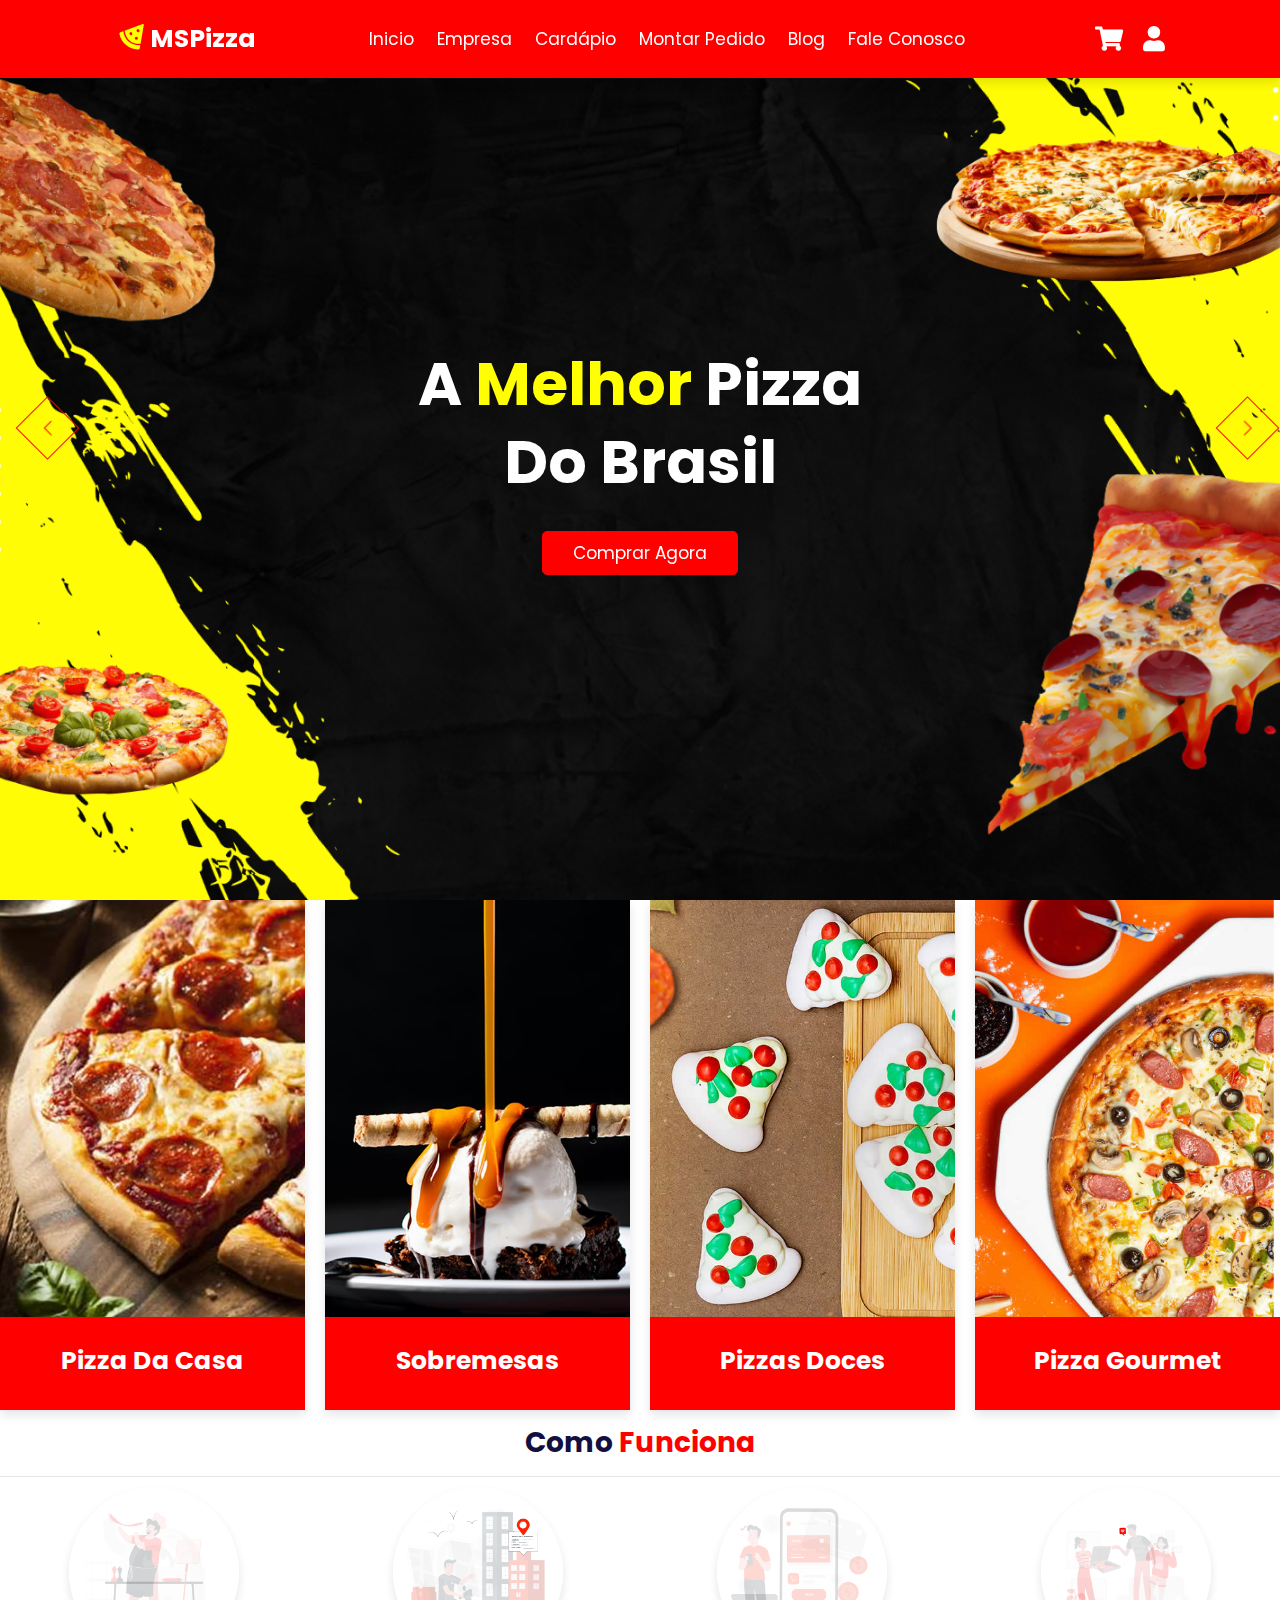
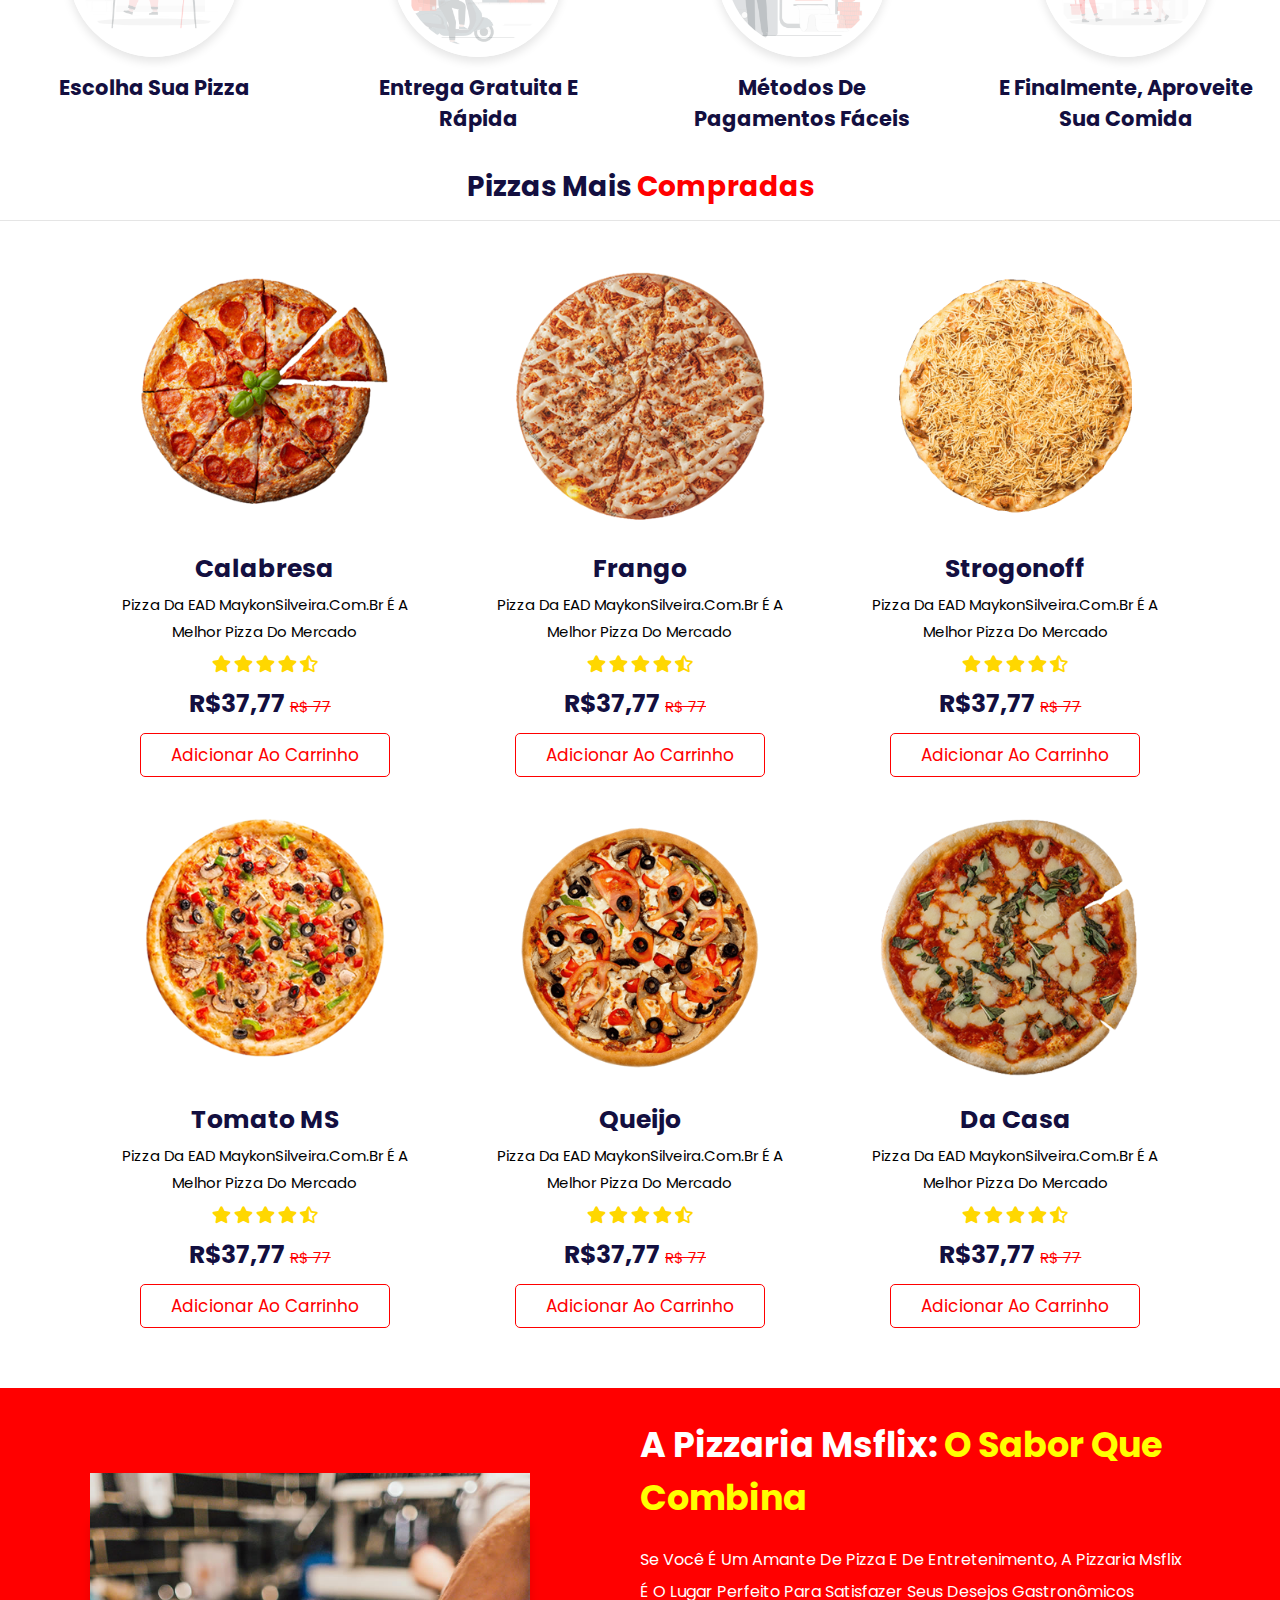
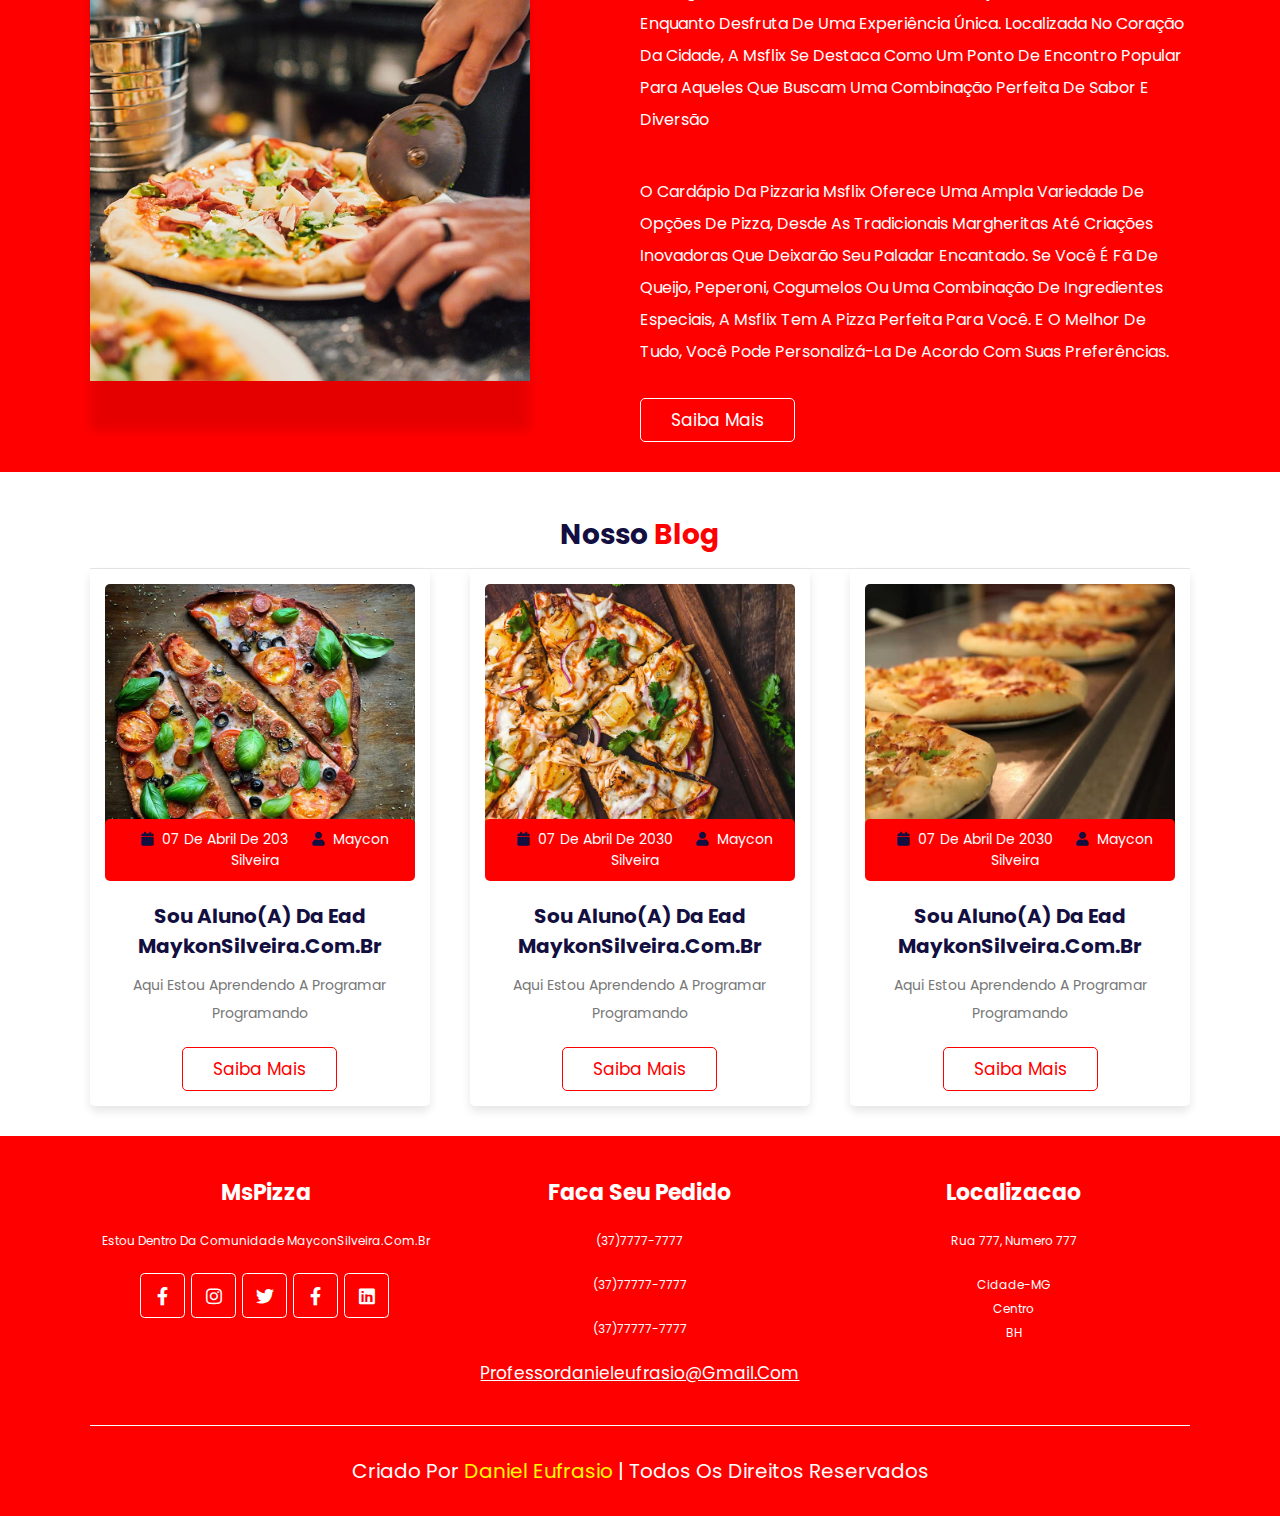
<file: index.html>
<!DOCTYPE html>
<html lang="en">
<head>
 <meta charset="UTF-8">
<meta name="viewport" content="width=device-width, initial-scale=1.0">
 <!--INICIO CSS ICONES MAYKONSILVEIRA.COM.BR-->
<link rel="stylesheet" href="https://cdnjs.cloudflare.com/ajax/libs/font-awesome/5.15.4/css/all.min.css">
<!--INICIO CSS SLIDE MAYKONSILVEIRA.COM.BR-->
<link rel="stylesheet" href="https://cdn.jsdelivr.net/npm/swiper@10/swiper-bundle.min.css" />
<link rel="stylesheet" href="assets/arquivos-pizzaria-v1-front-end/css/style.css">
<link rel="shortcut icon" href="assets/arquivos-pizzaria-v1-front-end/img/msFavicon.png" type="image/x-icon">
<title>MSPizza - Delievery.com.br</title>
</head>
<body>
    
<!--INICIO CABECALHO DO SITE MAYKONSILVEIRA.COM.BR -->
<header class="topo-site">

<!--INICIO LOGO DO SITE MAYKONSILVEIRA.COM.BR -->
<a href="index.html"class="logo">
    <i class="fas fa-pizza-slice"></i>
    MSPizza
</a>
<!--FIM LOGO DO SITE MAYKONSILVEIRA.COM.BR -->
<!--INICIO  MENU DO SITE MAYKONSILVEIRA.COM.BR -->
<nav class="menu-site">
    <a href="index.html">Inicio</a>
    <a href="empresa.html">Empresa</a>
    <a href="menu.html">Cardápio</a>
    <a href="loja.html">Montar pedido</a>
    <a href="blog.html">Blog</a>
    <a href="contatos.html">Fale conosco</a>
</nav>
<!--FIM MENU DO SITE MAYKONSILVEIRA.COM.BR -->

<!--INICIO  ICONES DO SITE MAYKONSILVEIRA.COM.BR -->
<div class="icons">
    <div id="cart" class="fas fa-shopping-cart"></div>
    <div id="login" class="fas fa-user"></div>
    <div id="menu" class="fas fa-bars"></div>
</div>
<!--FIM ICONES DO SITE MAYKONSILVEIRA.COM.BR -->

<!--INICIO  CARRINHO DE COMPRAS TOPO DO SITE MAYKONSILVEIRA.COM.BR -->
<div class="carrinho">
    
    <!--INICIO  ITEM CARRINHO DE COMPRAS TOPO DO SITE MAYKONSILVEIRA.COM.BR -->
    <div class="box">
        <i class="fas fa-times"></i>
        <img src="assets/arquivos-pizzaria-v1-front-end/img/carrinho/carrinho-1.png" alt="">
        <div class="content">
            <h3>Frango</h3>
            <span class="quantidade">1</span>
            <span class="multiplica">x</span>
            <span class="valor">R$ 77,77</span>
    
        </div>
    </div>
    <!--FIM  ITEM CARRINHO DE COMPRAS TOPO DO SITE MAYKONSILVEIRA.COM.BR -->
    
    <!--INICIO  ITEM CARRINHO DE COMPRAS TOPO DO SITE MAYKONSILVEIRA.COM.BR -->
    <div class="box">
        <i class="fas fa-times"></i>
        <img src="assets/arquivos-pizzaria-v1-front-end/img/carrinho/carrinho-2.png" alt="">
        <div class="content">
            <h3>Frango</h3>
            <span class="quantidade">1</span>
            <span class="multiplica">x</span>
            <span class="valor">R$ 77,77</span>
    
        </div>
    </div>
    <!--FIM  ITEM CARRINHO DE COMPRAS TOPO DO SITE MAYKONSILVEIRA.COM.BR -->
    
    <!--INICIO  ITEM CARRINHO DE COMPRAS TOPO DO SITE MAYKONSILVEIRA.COM.BR -->
    <div class="box">
        <i class="fas fa-times"></i>
        <img src="assets/arquivos-pizzaria-v1-front-end/img/carrinho/carrinho-3.png" alt="">
        <div class="content">
            <h3>Frango</h3>
            <span class="quantidade">1</span>
            <span class="multiplica">x</span>
            <span class="valor">R$ 77,77</span>
    
        </div>
    </div>
    <!--FIM  ITEM CARRINHO DE COMPRAS TOPO DO SITE MAYKONSILVEIRA.COM.BR -->
    
    <h3 class="total">Total: R$ 777,77</h3>
    <a href="" class="btn">Ir para o carrinho</a>
   
</div>
<!--FIM  CARRINHO DE COMPRAS TOPO DO SITE MAYKONSILVEIRA.COM.BR -->


<!--INICIO LOGIN TOPO DO SITE MAYKONSILVEIRA.COM.BR-->

<form action="" method="post" class="login-form">
    <h3>Acesse sua conta</h3>
    <input type="email" name="email" id="" class="box" placeholder="Digite seu email">
    <input type="password" name="senha" id="" class="box" placeholder="Digite sua senha">
    <div class="lembrar-senha">
        <input type="checkbox" name="lembrar" id="relembrar">
        <label for="relembrar"> Lembrar-me da senha</label>
    </div>
    <button type="submit" name="sendLogin" class="btn">Acessar</button>
</form>
<!--FIM LOGIN TOPO DO SITE MAYKONSILVEIRA.COM.BR-->

    
</header>
<!-- FIM CABECALHO DO SITE MAYKONSILVEIRA.COM.BR -->

<section class="msflix-destaque">
    <div class="swiper home-slider">
        <div class="swiper-wrapper">

           <!-- INICIO ITEM SLIDER HOME DO SITE MAYCONSILVEIRA.COM.BR-->
            <div class="swiper-slide slide" style="background: url(assets/arquivos-pizzaria-v1-front-end/img/slides/slider-1.png) no-repeat;">
                <div class="content">
                <h3>A  <span>melhor</span> pizza <br> do Brasil</h3>
                <a href="" class="btn">Comprar Agora</a>
             </div>
            </div>
             <!-- FIM ITEM SLIDER HOME DO SITE MAYCONSILVEIRA.COM.BR-->

             <!-- INICIO ITEM SLIDER HOME DO SITE MAYCONSILVEIRA.COM.BR-->
            <div class="swiper-slide slide" style="background: url(assets/arquivos-pizzaria-v1-front-end/img/slides/slider-2.png) no-repeat;">
                <div class="content">
                <h3>A  <span>melhor</span> pizza <br> do Brasil</h3>
                <a href="" class="btn">Comprar Agora</a>
             </div>
            </div>
             <!-- FIM ITEM SLIDER HOME DO SITE MAYCONSILVEIRA.COM.BR-->

             <!-- INICIO ITEM SLIDER HOME DO SITE MAYCONSILVEIRA.COM.BR-->
            <div class="swiper-slide slide" style="background: url(assets/arquivos-pizzaria-v1-front-end/img/slides/slider-3.png) no-repeat;">
                <div class="content">
                <h3>A  <span>melhor</span> pizza <br> do Brasil</h3>
                <a href="" class="btn">Comprar Agora</a>
             </div>
            </div>
             <!-- FIM ITEM SLIDER HOME DO SITE MAYCONSILVEIRA.COM.BR-->
     </div>

     <!-- INICIO BOTOES SLIDER HOME DO SITE MAYCONSILVEIRA.COM.BR-->
     <div class="swiper-button-prev"></div>
     <div class="swiper-button-next"></div>
    <!-- FIM BOTOES SLIDER HOME DO SITE MAYCONSILVEIRA.COM.BR-->
    </div>
</section>
<!--INICIO SLIDE DESTAQUE DO SITE MAYCONSILVEIRA.COM.BR-->

<!--FIM SLIDE DESTAQUE DO SITE MAYCONSILVEIRA.COM.BR-->

<!--INICIO  DESTAQUE DO SITE MAYCONSILVEIRA.COM.BR-->

<section class="destaque">
    <div class="box-container">
<!--INICIO ITEM DESTAQUE DO SITE MAYCONSILVEIRA.COM.BR-->
        <div class="box">
            <div class="msimg">
                <img src="assets/arquivos-pizzaria-v1-front-end/img/destaques/destaque-1.jpg" alt="">
            </div>
            <div class="content">
                <h3>Pizza Da Casa</h3>
            </div>
        </div>
<!--FIM ITEM DESTAQUE DO SITE MAYCONSILVEIRA.COM.BR-->
<!--INICIO ITEM DESTAQUE DO SITE MAYCONSILVEIRA.COM.BR-->
        <div class="box">
            <div class="msimg">
                <img src="assets/arquivos-pizzaria-v1-front-end/img/destaques/destaque-2.jpg" alt="">
            </div>
            <div class="content">
                <h3>Sobremesas</h3>
            </div>
        </div>
<!--FIM ITEM DESTAQUE DO SITE MAYCONSILVEIRA.COM.BR-->
<!--INICIO ITEM DESTAQUE DO SITE MAYCONSILVEIRA.COM.BR-->
        <div class="box">
            <div class="msimg">
                <img src="assets/arquivos-pizzaria-v1-front-end/img/destaques/destaque-3.jpg" alt="">
            </div>
            <div class="content">
                <h3>Pizzas Doces</h3>
            </div>
        </div>
<!--FIM ITEM DESTAQUE DO SITE MAYCONSILVEIRA.COM.BR-->
<!--INICIO ITEM DESTAQUE DO SITE MAYCONSILVEIRA.COM.BR-->
        <div class="box">
            <div class="msimg">
                <img src="assets/arquivos-pizzaria-v1-front-end/img/destaques/destaque-4.jpg" alt="">
            </div>
            <div class="content">
                <h3>Pizza Gourmet</h3>
            </div>
        </div>
<!--FIM ITEM DESTAQUE DO SITE MAYCONSILVEIRA.COM.BR-->
    </div>
</section>

<!--FIM  DESTAQUE DO SITE MAYCONSILVEIRA.COM.BR-->


<!--INICIO COMO FUNCIONA O SITE MAYCONSILVEIRA.COM.BR-->
<div class="como-funciona">
    <h1 class="titulo">Como <span>Funciona</span></h1>
    <div class="box-container">

     <!--INICIO ITEM COMO FUNCIONA O SITE MAYCONSILVEIRA.COM.BR-->
        <div class="box">
            <img src="assets/arquivos-pizzaria-v1-front-end/img/como-funciona/msflix-1.gif" alt="">
            <h3>Escolha sua Pizza</h3>

        </div>

     <!--FIM ITEM COMO FUNCIONA O SITE MAYCONSILVEIRA.COM.BR-->
     <!--INICIO ITEM COMO FUNCIONA O SITE MAYCONSILVEIRA.COM.BR-->
        <div class="box">
            <img src="assets/arquivos-pizzaria-v1-front-end/img/como-funciona/msflix-2.gif" alt="">
            <h3>Entrega Gratuita E Rápida</h3>

        </div>

     <!--FIM ITEM COMO FUNCIONA O SITE MAYCONSILVEIRA.COM.BR-->
     <!--INICIO ITEM COMO FUNCIONA O SITE MAYCONSILVEIRA.COM.BR-->
        <div class="box">
            <img src="assets/arquivos-pizzaria-v1-front-end/img/como-funciona/msflix-3.gif" alt="">
            <h3>Métodos De Pagamentos Fáceis</h3>

        </div>

     <!--FIM ITEM COMO FUNCIONA O SITE MAYCONSILVEIRA.COM.BR-->
     <!--INICIO ITEM COMO FUNCIONA O SITE MAYCONSILVEIRA.COM.BR-->
        <div class="box">
            <img src="assets/arquivos-pizzaria-v1-front-end/img/como-funciona/msflix-4.gif" alt="">
            <h3>E Finalmente, Aproveite Sua Comida</h3>
 
        </div>

     <!--FIM ITEM COMO FUNCIONA O SITE MAYCONSILVEIRA.COM.BR-->
        
        

    </div>
</div>
<!--FIM COMO FUNCIONA O SITE MAYCONSILVEIRA.COM.BR-->

<!--INICIO LOJA VIRTUAL MAYKONSILVEIRA.COM.BR-->

<section class="loja">

    <h1 class="titulo">Pizzas mais <span>compradas</span></h1>
    <div class="box-container">
       
        <!--INICIO  ITEM LOJA DO SITE MAYKONSILVEIRA.COM.BR-->
        <div class="box">
            <img src="assets/arquivos-pizzaria-v1-front-end/img/loja/pizza-1.png" alt="">
            <h3>Calabresa</h3>
            <p> Pizza Da EAD MaykonSilveira.Com.Br É A Melhor Pizza Do Mercado</p>
            <div class="estrelas">
                <i class="fas fa-star"></i>
                <i class="fas fa-star"></i>
                <i class="fas fa-star"></i>
                <i class="fas fa-star"></i>
                <i class="fas fa-star-half-alt"></i>
            </div>
            <div class="loja_valor">
                R$37,77 <span>R$ 77</span>
            </div>
            <a href="" class="btn">Adicionar ao carrinho</a>
        </div>
            <!--FIM ITEM LOJA DO SITE MAYKONSILVEIRA.COM.BR-->
        <!--INICIO  ITEM LOJA DO SITE MAYKONSILVEIRA.COM.BR-->
        <div class="box">
            <img src="assets/arquivos-pizzaria-v1-front-end/img/loja/pizza-2.png" alt="">
            <h3>Frango</h3>
            <p> Pizza Da EAD MaykonSilveira.Com.Br É A Melhor Pizza Do Mercado</p>
            <div class="estrelas">
                <i class="fas fa-star"></i>
                <i class="fas fa-star"></i>
                <i class="fas fa-star"></i>
                <i class="fas fa-star"></i>
                <i class="fas fa-star-half-alt"></i>
            </div>
            <div class="loja_valor">
                R$37,77 <span>R$ 77</span>
            </div>
            <a href="" class="btn">Adicionar ao carrinho</a>
        </div>
            <!--FIM ITEM LOJA DO SITE MAYKONSILVEIRA.COM.BR-->
        <!--INICIO  ITEM LOJA DO SITE MAYKONSILVEIRA.COM.BR-->
        <div class="box">
            <img src="assets/arquivos-pizzaria-v1-front-end/img/loja/pizza-3.png" alt="">
            <h3>Strogonoff</h3>
            <p> Pizza Da EAD MaykonSilveira.Com.Br É A Melhor Pizza Do Mercado</p>
            <div class="estrelas">
                <i class="fas fa-star"></i>
                <i class="fas fa-star"></i>
                <i class="fas fa-star"></i>
                <i class="fas fa-star"></i>
                <i class="fas fa-star-half-alt"></i>
            </div>
            <div class="loja_valor">
                R$37,77 <span>R$ 77</span>
            </div>
            <a href="" class="btn">Adicionar ao carrinho</a>
        </div>
            <!--FIM ITEM LOJA DO SITE MAYKONSILVEIRA.COM.BR-->
        <!--INICIO  ITEM LOJA DO SITE MAYKONSILVEIRA.COM.BR-->
        <div class="box">
            <img src="assets/arquivos-pizzaria-v1-front-end/img/loja/pizza-4.png" alt="">
            <h3>Tomato MS</h3>
            <p> Pizza Da EAD MaykonSilveira.Com.Br É A Melhor Pizza Do Mercado</p>
            <div class="estrelas">
                <i class="fas fa-star"></i>
                <i class="fas fa-star"></i>
                <i class="fas fa-star"></i>
                <i class="fas fa-star"></i>
                <i class="fas fa-star-half-alt"></i>
            </div>
            <div class="loja_valor">
                R$37,77 <span>R$ 77</span>
            </div>
            <a href="" class="btn">Adicionar ao carrinho</a>
        </div>
            <!--FIM ITEM LOJA DO SITE MAYKONSILVEIRA.COM.BR-->
        <!--INICIO  ITEM LOJA DO SITE MAYKONSILVEIRA.COM.BR-->
        <div class="box">
            <img src="assets/arquivos-pizzaria-v1-front-end/img/loja/pizza-5.png" alt="">
            <h3>Queijo</h3>
            <p> Pizza Da EAD MaykonSilveira.Com.Br É A Melhor Pizza Do Mercado</p>
            <div class="estrelas">
                <i class="fas fa-star"></i>
                <i class="fas fa-star"></i>
                <i class="fas fa-star"></i>
                <i class="fas fa-star"></i>
                <i class="fas fa-star-half-alt"></i>
            </div>
            <div class="loja_valor">
                R$37,77 <span>R$ 77</span>
            </div>
            <a href="" class="btn">Adicionar ao carrinho</a>
        </div>
            <!--FIM ITEM LOJA DO SITE MAYKONSILVEIRA.COM.BR-->
        <!--INICIO  ITEM LOJA DO SITE MAYKONSILVEIRA.COM.BR-->
        <div class="box">
            <img src="assets/arquivos-pizzaria-v1-front-end/img/loja/pizza-6.png" alt="">
            <h3>Da Casa</h3>
            <p> Pizza Da EAD MaykonSilveira.Com.Br É A Melhor Pizza Do Mercado</p>
            <div class="estrelas">
                <i class="fas fa-star"></i>
                <i class="fas fa-star"></i>
                <i class="fas fa-star"></i>
                <i class="fas fa-star"></i>
                <i class="fas fa-star-half-alt"></i>
            </div>
            <div class="loja_valor">
                R$37,77 <span>R$ 77</span>
            </div>
            <a href="" class="btn">Adicionar ao carrinho</a>
        </div>
            <!--FIM ITEM LOJA DO SITE MAYKONSILVEIRA.COM.BR-->


    </div>



</section>

<!--FIM LOJA VIRTUAL MAYKONSILVEIRA.COM.BR-->

<!--INICIO SOBRE A EMPRESA MAYKONSILVEIRA.COM.BR-->
<section class="empresa">
    <div class="row">

        <div class="empresa-img">
            <img src="assets/arquivos-pizzaria-v1-front-end/img/empresa.jpg" alt="">
        </div>
        <div class="content">
            <h3> A Pizzaria Msflix: <span>O Sabor Que Combina</span>  </h3>
            <p>Se Você É Um Amante De Pizza E De Entretenimento, A Pizzaria Msflix É O Lugar Perfeito Para Satisfazer Seus Desejos Gastronômicos Enquanto Desfruta De Uma Experiência Única. Localizada No Coração Da Cidade, A Msflix Se Destaca Como Um Ponto De Encontro Popular Para Aqueles Que Buscam Uma Combinação Perfeita De Sabor E Diversão</p>
            <p>O Cardápio Da Pizzaria Msflix Oferece Uma Ampla Variedade De Opções De Pizza, Desde As Tradicionais Margheritas Até Criações Inovadoras Que Deixarão Seu Paladar Encantado. Se Você É Fã De Queijo, Peperoni, Cogumelos Ou Uma Combinação De Ingredientes Especiais, A Msflix Tem A Pizza Perfeita Para Você. E O Melhor De Tudo, Você Pode Personalizá-La De Acordo Com Suas Preferências.</p>
            <a href="" class="btn">Saiba Mais</a>
        </div>

    </div>

</section>
<!--FIM SOBRE A EMPRESA MAYKONSILVEIRA.COM.BR-->
<!--INICIO BLOG MAYKONSILVEIRA.COM.BR-->

    <section class="blogs">
        <h1 class="titulo">Nosso <span>Blog</span></h1>
        <div class="box-container">

            <!--INICIO ITEM BLOG DO SITE MAYKONSILVEIRA.COM.BR-->
            <div class="box">
                <img src="assets/arquivos-pizzaria-v1-front-end/img/blog/blog-1.jpg" alt="">
                <div class="icons">
                   <a href="" title="">  <i class="fas fa-calendar"></i> 07 de abril de 203
                </a>
                   <a href="" title=""><i class="fas fa-user"></i> Maycon Silveira</a>
                </div>
                <h3>Sou Aluno(A) Da Ead MaykonSilveira.Com.Br</h3>
                <p>Aqui Estou Aprendendo A Programar Programando</p>
                <a href="" title="" class="btn">Saiba mais</a>
            </div>
            <!--FIM ITEM BLOG DO SITE MAYKONSILVEIRA.COM.BR-->

             <!--INICIO ITEM BLOG DO SITE MAYKONSILVEIRA.COM.BR-->
             <div class="box">
                <img src="assets/arquivos-pizzaria-v1-front-end/img/blog/blog-2.jpg" alt="">
                <div class="icons">
                   <a href="" title="">   <i class="fas fa-calendar"></i> 07 de abril de 2030</a>
                 
                   <a href="" title=""><i class="fas fa-user"></i> Maycon Silveira</a>
                </div>
                <h3>Sou Aluno(A) Da Ead MaykonSilveira.Com.Br</h3>
                <p>Aqui Estou Aprendendo A Programar Programando</p>
                <a href="" title="" class="btn">Saiba mais</a>
            </div>
            <!--FIM ITEM BLOG DO SITE MAYKONSILVEIRA.COM.BR-->

             <!--INICIO ITEM BLOG DO SITE MAYKONSILVEIRA.COM.BR-->
             <div class="box">
                <img src="assets/arquivos-pizzaria-v1-front-end/img/blog/blog-3.jpg" alt="">
                <div class="icons">
                   <a href="" title="">  <i class="fas fa-calendar"></i> 07 de abril de 2030</a>
                   
                   <a href="" title=""> <i class="fas fa-user"></i> Maycon Silveira</a>
                </div>
                <h3>Sou Aluno(A) Da Ead MaykonSilveira.Com.Br</h3>
                <p>Aqui Estou Aprendendo A Programar Programando</p>
                <a href="" title="" class="btn">Saiba mais</a>
            </div>
            <!--FIM ITEM BLOG DO SITE MAYKONSILVEIRA.COM.BR-->

            </div>

    </section>

<!--FIM BLOG MAYKONSILVEIRA.COM.BR-->


<!--INICIO RODAPE DO SITE MAYKONSILVEIRA.COM.BR-->
<section class="rodape">
  <div class="box-container">

    <!--INICIO ITEM  RODAPE DO SITE MAYKONSILVEIRA.COM.BR-->
    <div class="box">

        <h3>MsPizza</h3>
        <p>Estou dentro da comunidade MayconSilveira.com.br</p>
        <div class="rede-sociais">
            <a href="" class="fab fa-facebook-f"></a>
            <a href="" class="fab fa-instagram"></a>
            <a href="" class="fab fa-twitter"></a>
            <a href="" class="fab fa-facebook-f"></a>
            <a  href="" class="fab fa-linkedin"></a>
        </div>
    </div>
   <!--FIM ITEM  RODAPE DO SITE MAYKONSILVEIRA.COM.BR-->

    <!--INICIO ITEM  RODAPE DO SITE MAYKONSILVEIRA.COM.BR-->
    <div class="box">

        <h3>Faca seu pedido</h3>
        <p>(37)7777-7777</p>
        <p>(37)77777-7777</p>
        <p>(37)77777-7777</p>
        <a href="mailto:professordanieleufrasio@gmail.com" title="professordanieleufrasio@gmail.com" class="link">professordanieleufrasio@gmail.com</a>

        </div>

          <!--INICIO ITEM  RODAPE DO SITE MAYKONSILVEIRA.COM.BR-->
    <div class="box">

        <h3>Localizacao</h3>
        <p>Rua 777, numero 777 </p>
        <p>Cidade-MG <br>
            Centro <br>
            BH <br>
        </p>

       
    </div>
   <!--FIM ITEM  RODAPE DO SITE MAYKONSILVEIRA.COM.BR-->

        
  
    
    </div>
   <!--FIM ITEM  RODAPE DO SITE MAYKONSILVEIRA.COM.BR-->

<div class="direitos">
    Criado por <span>Daniel Eufrasio</span> | Todos os Direitos Reservados
</div>

</div>
</section>
<!--FIM RODAPE DO SITE MAYKONSILVEIRA.COM.BR-->
   


<!--INICIO JS DO SLIDE DO SITE MAYKONSILVEIRA.COM.BR-->
<script src="https://cdn.jsdelivr.net/npm/swiper@10/swiper-bundle.min.js"></script>
<!--INICIO JS  DO SITE MAYKONSILVEIRA.COM.BR-->
<script src="assets/arquivos-pizzaria-v1-front-end/js/ms.js"></script> 
</body>
</html>
</file>
<file: assets/arquivos-pizzaria-v1-front-end/css/style.css>
@import url('https://fonts.googleapis.com/css2?family=Poppins:ital,wght@0,100;0,200;0,300;0,400;0,500;0,600;0,700;0,800;0,900;1,100;1,200;1,300;1,400;1,500;1,600;1,700;');


*{
   
font-family: "Poppins", sans-serif;
margin: 0;
padding: 0;
box-sizing: border-box;
outline: none;
text-decoration: none;
border: none;
text-transform: capitalize;
transform: .2s linear;

}

html{
    font-size: 62.5%;
    overflow-x: hidden;
    scroll-behavior: smooth;
}



.btn{
display: inline-block;
font-size: 1.7rem;
color: red;
background: none;
margin-top: 1rem;
padding: .8rem 3rem;
border: 1px solid red;
border-radius: .5rem;
cursor: pointer;
}

.btn:hover{
    background: red;
    color: #fff;
}

.section{
    padding: 3rem 7%;

}

.titulo{
    font-size: 2.8rem;
    color:#130f40;
    padding: 1.2rem 0;
    text-align: center;
    border-bottom: .1rem solid rgba(0, 0, 0, 0.1);
}

.titulo span{
    color: red;
}

/*TOPO PAGINAS*/
.topo-pagina{
    background: url(../img/topo-paginas-bg.png);
    background-size: cover;
    background-position: center;
    text-align: center;
    padding-top: 12rem;
    padding-bottom: 8rem;


}

.topo-pagina h1{
    color: #fff;
    font-size: 4rem;

}

.topo-pagina p{
    padding-top: 1rem;
    color: #fff;
    font-size: 2rem;
}

.topo-pagina p a{
    color: #f00;
    padding-right: .5rem;

}



/*INICIO CABECALHO DO SITE MAYKONSILVEIRA.COM.BR */
.topo-site{
    display: flex;
    position: fixed;
    top: 0;
    left: 0;
    right: 0;
    align-items: center;
    justify-content: space-between;
    padding: 2rem 9%;
    z-index: 1000;
    background: red;
    box-shadow: 0 0.5rem 1rem rgba(0, 0, 0, 0.1);
}

.topo-site .logo{
    font-size: 2.5rem;
    color: #fff;
    font-weight: bolder;
}

.topo-site .logo i{
    color:yellow;
    padding-right: .5rem;
    rotate: 175deg;
}

.topo-site .menu-site a{
    color: #fff;
    font-size: 1.7rem;
    margin: 0 1rem;
}

.topo-site .menu-site a:hover{
    color: yellow;
}

.topo-site .icons div{
color: #fff;
font-size: 2.5rem;
margin-left: 1.7rem;
cursor: pointer;
}

.topo-site .icons div:hover{
    color: yellow;
}
#menu{
    display: none;
}

.topo-site .carrinho{
    width: 35rem;
    background: #fff;
    border-radius: .5rem;
    box-shadow: 0 0.5rem 1rem rgba(0, 0, 0, 0.1);
    position: absolute;
    top: 115%;
   right: -105%; 
    padding: 2rem;
    
}

.topo-site .carrinho.active{
    right: 2rem;
    transition: .4s linear;
}

.topo-site .carrinho .box{
    position:relative;
    display: flex;
    margin-bottom: 1,5rem;
    gap: 1.5rem;
    align-items: center;

}

.topo-site .carrinho .box .fa-times{
    position: absolute;
    top: 50%;
    right: 2rem;
    transform: translateY(-50%);
    font-size: 2rem;
    color: #777;
    cursor: pointer;
}

.topo-site .carrinho .box .fa-times:hover{
    color: red;
}

.topo-site .carrinho .box img{
    height: 10rem;

}

.topo-site .carrinho .box .content h3{
    font-size: 1.7rem;
    padding-bottom: 5rem;
    color: #130f40;
}

.topo-site .carrinho .box .content span{
    font-size: 1.7rem;
    color: #777;

}

.topo-site .carrinho .box .content span.multiplica{
    margin: 0 .5rem;
}

.topo-site .carrinho .total{
    font-size: 2.2rem;
    color: #130f40;
   text-align: center;

}

.topo-site .carrinho .btn{
    width: 100%;
    text-align: center;
}
.topo-site .login-form{
    position: absolute;
    top: 115%;
    right: -105%;
    background: #fff;
    box-shadow: 0 0.5rem 1rem rgba(0, 0, 0, 0.1);
    border-radius: .5rem;
    width: 35rem;
    padding: 2rem;
    
}

.topo-site .login-form.active{
    right: 2rem;
    transition: .4s linear;
}

.topo-site .login-form h3{
    font-size: 2.2rem;
    color: #130f40;
    text-transform: uppercase;
    margin-bottom: .7rem;
    text-align: center;

}

.topo-site .login-form .box{
    margin: .7rem 0;
    padding: 1rem 1.2rem;
    border: 1px solid rgba(0, 0, 0, 0.1);
    width: 100%;
    text-transform: none;
    color: #130f40;

}

.topo-site .login-form .lembrar-senha{
    display: flex;
    align-items: center;
    gap: .5rem;
    margin: .7rem 0;

}

.topo-site .login-form .lembrar-senha label{
    font-size: 1.5rem;
    color: #777;
    cursor: pointer;
}

.topo-site .login-form .btn{
    width: 100%;
    text-align: center;
    margin: 1rem 0;
}

.msflix-destaque{
   padding: 0;

}

/*SLIDE*/
.msflix-destaque .slide{
    display: flex;
    align-items: center;
    justify-content: center;
    min-height: 100vh;
    background-size: cover !important;
    background-position: center !important;


}

.msflix-destaque .slide .content{
display: none;
width: 60rem;
text-align:center ;

}

.msflix-destaque .slide .content h3{
    font-size: 6rem;
    line-height: 1.3;
    color: #fff;
    padding: 2rem 0;
    animation: sliderMaycon 1s ease forwards;
}

.msflix-destaque .slide .content span{
    color: yellow;
}

.msflix-destaque .slide .content .btn{
    background: red;
    color: #fff;
}

.msflix-destaque .slide .content .btn:hover{
    background-color: yellow;
    color: #130f40;
    border: none;
    animation: sliderreveal 1s ease forwards;
}

.msflix-destaque .swiper-slide-active .content{
    display: inline-block;

}

.msflix-destaque .swiper-slide-active{
    animation: msflixScale 4s linear forwards;
}

@keyframes sliderMaycon{
    0%{
        transform: translateY(30px);
        opacity: 0;
    }

    100%{
        transform: translateY(0px);
        opacity: 1;
    }
}

@keyframes msflixScale{
    0%{
        transform: scale(1);
       
    }

    100%{
        transform: scale(1.15);
       
    }
}

.swiper-button-prev,
.swiper-button-next{
    height: 4.5rem;
    width: 4.5rem;
    line-height: 4.5rem;
    margin-left: 1.5rem;
    color: red;
    border: .1rem solid red;
    transform: translateY(-50%) rotate(45deg);

}

.swiper-button-prev::after,
.swiper-button-next::after{
font-size: 1.5rem;
transform: rotate(-45deg);
}

.swiper-button-prev:hover,
.swiper-button-next:hover{
    color: #fff;
    background: red;
}

/*DESTAQUE*/
.destaque .box-container {
    display: grid;
    grid-template-columns: repeat(auto-fit, minmax(25rem, 1fr));
    gap: 2rem;
}

.destaque .box-container .box{
    position: relative;
    overflow: hidden;
    text-align: center;
    background: red;
    box-shadow: 0 .5rem 1rem rgba(0, 0, 0, 0.1);
}

.destaque .box-container .box .msimg {
    width: 100%;
}

.destaque .box-container .box .msimg img{
    width: 100%;
    height: 100%;
    object-fit: cover;
}

.destaque .box-container .box .content{
    padding: 2rem;

}

.destaque .box-container .box .content h3{

    font-size: 2.5rem;
    margin-bottom: 1rem;
    color: #fff;

}


/*COMO FUNCIONA */

.como-funciona .box-container{

    display: flex;
    flex-wrap: wrap;
    gap: 1.5rem;
}

.como-funciona .box-container .box{
    flex: 1 1 25rem;
    text-align: center;
    padding: 1rem;

}

.como-funciona .box-container .box img{
    width: 170px;
    border: 1rem solid #fff;
    border-radius: 50%;
    box-shadow: 0 .5rem 1rem rgba(0, 0, 0, 0.1);
}

.como-funciona .box-container .box h3{
    font-size: 2.1rem;
    color: #130f40;
    padding: 1rem;
}

/*------LOJA MSFLIX------*/
.loja .box-container{
    padding: 3rem 7%;
    margin-bottom: 3rem;
    display: grid;
    grid-template-columns: repeat(auto-fit, minmax(30rem, 1fr));
    gap: 2.5rem;
}

.loja .box-container .box{
    position: relative;
    text-align: center;
    overflow: hidden;
    padding: 0 2.5rem;
}

.loja .box-container .box img{
    height: 29rem;
    transition: .4s linear;
}

.loja .box-container .box:hover img{
    transform: scale(1.1);
}

.loja .box-container .box h3{
    color: #130f40;
    font-size: 2.5rem;
    line-height: 1.8;
}

.loja .box-container .box p{
    font-size: 1.5rem;
    line-height: 1.8;

}

.loja .box-container .box .estrelas{
    padding: 1rem 0;
}

.loja .box-container .box .estrelas i{
    font-size: 1.7rem;
    color: gold;
}

.loja .box-container .box .loja_valor{
    font-size: 2.5rem;
    font-weight: bolder;
    margin-right: 1rem;
    color: #130f40;
}

.loja .box-container .box .loja_valor span{
    color: red;
    font-size: 1.5rem;
    font-weight: lighter;
    text-decoration: line-through;
}

/*EMPRESA*/
.empresa {
    background-color: red;
    padding: 3rem 7%;
}

.empresa .row {
    display: flex;
    flex-wrap: wrap;
    gap: 4rem;
    background: red;
    align-items: center;
    justify-content: space-between; /* Garante espaçamento correto */
}

.empresa .row .empresa-img {
    flex: 1 1 40%;
    max-width: 40%;
}

.empresa .row .empresa-img img {
    width: 100%;
    box-shadow: 0 5rem 1rem rgba(0, 0, 0, 0.1);
}

.empresa .row .content {
    flex: 1 1 50%;
    max-width: 50%;
}

.empresa .row .content h3 {
    font-size: 3.5rem;
    color: #fff;
}

.empresa .row .content h3 span {
    color: yellow;
}

.empresa .row .content p{
    font-size: 1.6rem;
    color: #fff;
    padding: 2rem 0;
    line-height: 2;
}

.empresa .btn{
    color: #fff;
    border: 1px solid #fff;

}

.empresa .btn:hover{
    background-color: #fffb00;
    color: #130f40;
    border:#130f40;
}

/*BLOGS*/
.blogs {
    padding: 3rem 7%;

}

.blogs .box-container{
    display: grid;
    grid-template-columns: repeat(auto-fit, minmax(30rem, 1fr));
    gap: 4rem;

}
.blogs .box-container .box{
    text-align: center;
    padding: 1.5rem;
    border-radius: .5rem;
    box-shadow: 0 .5rem 1rem rgba(0, 0, 0, 0.1);
}

.blogs .box-container .box img{
    width: 100%;
    height: 25rem;
    border-radius: .5rem;
    object-fit: cover;

}

.blogs .box-container .box .icons{
    display:inline-block;
    top: -2rem;
    background:red;
    padding: 1rem;
    border-radius: .5rem;
    position: relative;
}

.blogs .box-container .box .icons a{
    color: #fff;
    font-size: 1.4rem;
    margin: 0 1rem;

}

.blogs .box-container .box .icons a:hover{
    color: gold;
}

.blogs .box-container .box .icons a i{
    color: #130f40;
    padding-right: .5rem;

}

.blogs .box-container .box h3{
    font-size: 2rem;
    color: #130f40;
}

.blogs .box-container .box p{
    color: #777;
    font-size: 1.4rem;
    padding: 1rem 0;
    line-height: 2;

}
/*---RODAPE---*/
.rodape{
padding: 3rem 7%;
background-color: #f00;
text-align: center;

}

.rodape .box-container{
    display: grid;
    grid-template-columns: repeat(auto-fit, minmax(30rem, 1fr));
    gap: 2rem;
}

.rodape .box-container .box h3{
    font-size: 2.2rem;
    text-transform: capitalize;
    color: #fff;
    padding: 1rem 0;

}

.rodape .box-container .box p{
    font-size: 1.2rem;
    color: #fff;
    line-height: 2;
    padding: 1rem 0;


}

.rodape .box-container .box .rede-sociais{
    margin-top: 1rem;

}

.rodape .box-container .box .rede-sociais a{
    color: #fff;
    border: .1rem solid #fff;
    border-radius: 10%;
    width: 4.5rem;
    height: 4.5rem;
    line-height: 4.5rem;
    text-align: center;
    font-size: 1.8rem;
    margin-right: .3rem;


}

.rodape .box-container .box .rede-sociais a:hover{
    background-color: #fffb00;
    color: #130f40;
    border: .1rem solid #130f40;


}

.rodape .box-container .box  .link{

display:block ;
font-size: 1.7rem;
line-height: 2;
padding: .5rem 0;
text-decoration: underline;
color: #fff;


}

.rodape .box-container .box  .link:hover {
    color: yellow;
}

.direitos{
    text-align: center;
    color: #fff;
    font-size: 2rem;
    margin-top: 3rem;
    padding-top: 3rem;
    text-transform: capitalize;
    border-top: .1rem solid #fff;

}

.direitos span{
    color: #fffb00;

}


/* GALERIA DE FOTOS */
.galeria-fotos .galeria-container {
    padding: 3rem 7%;
    display: grid;
    grid-template-columns: repeat(auto-fit, minmax(30rem, 1fr));
    gap: 2rem;
}

.galeria-fotos .galeria-container .box {
    height: 30rem;
    position: relative;
    overflow: hidden;
}

.galeria-fotos .galeria-container .box img {
    width: 100%;
    height: 100%;
    object-fit: cover;
}


.galeria-fotos .galeria-container .box .icon {
    justify-content: center;
    display: none;
    align-items: center;
    position: absolute;
    top: 0;
    left: 0;
    z-index: 10;
    background: rgba(0, 0, 0, 0.7);
    width: 100%;
    height: 100%;
}


.galeria-fotos .galeria-container .box:hover .icon {
    display: flex;
}

.galeria-fotos .galeria-container .box .icon i {
    font-size: 5rem;
    color: #fff;
}

/*MENU DE COMPRAR DA PIZZARIA*/
.menu{
    padding: 3rem 7%;
}
.menu .slider .titulo{
    padding: 1rem;
    font-size: 3rem;
    color: #fff;
    background: red;
    margin-bottom: 3rem;
    text-align: center;

}

.menu .slider .box-container{
    display: flex;
    flex-wrap: wrap;
    gap: 1.4rem;
    padding-bottom: 4rem;
}

.menu .slider .box-container .box{

    display: flex;
    align-items: center;
    justify-content: center;
    flex: 1 1 38rem;
    gap: 1rem;
    background-color: #eee;
    padding: 2rem;
    box-shadow: 0 .5rem 1rem rgba(0, 0, 0, 0.1);
}
.menu .slider .box-container .box:hover{
    transform: scale(.9);
    cursor: pointer;
}

.menu .slider .box-container .box h3{
    font-size: 2.2rem;
    color: #130f40;
    padding-bottom: .5rem;

}

.menu .slider .box-container .box p{
    font-size: 1.4rem;
    color: #777;
    line-height: 2;
}

.menu .slider .box-container .box .valor{
    font-size: 2.2rem;
    color: red;
}

/*CONTATOS*/

.contatos{
    padding: 3rem 7%;
}

.contatos .icone-box{
    display: grid;
    grid-template-columns: repeat(auto-fit, minmax(30rem, 1fr));
    gap: 1.5rem;
}

.contatos .icone-box .icons{
    text-align: center;
    border: .1rem solid rgba(0, 0, 0, 0.1);
    box-shadow: 0 .5rem 1rem rgba(0, 0, 0, 0.1);
    padding: 2rem;
    border-radius: .5rem;

}

.contatos .icone-box .icons i{
    width: 6rem;
    height: 6rem;
    font-size: 2.5rem;
    line-height: 6rem;
    background: #eee;
    border-radius: 50%;
    color: red;

}

.contatos .icone-box .icons:hover i{
background: red;
color: #fff;
transform: scale(.9);
}

.contatos .icone-box .icons h3{
    font-size: 2rem;
    color: #130f40;
    padding: 1rem 0;

}

.contatos .icone-box .icons p{
    font-size: 1.5rem;
    color: #777;
    line-height: 2;
}

.contatos .row{
    margin-top: 2rem;
    text-align: center;

}

.contatos .row form {
    padding: 2rem;
    border: .1rem solid rgba(0, 0, 0, 0.1);
    box-shadow: 0 .6rem 2.4rem rgba(0, 0, 0, 0.5);
    border-radius: .5rem;
}

.contatos .row form h3{
    font-size: 2.5rem;
    padding-top: 1rem;
    color: #130f40;

}

.contatos .row form .inputBox{
    display: flex;
    flex-wrap: wrap;
    justify-content: space-between;
}

.contatos .row form .inputBox input {
    width: 49%;

} 


.contatos .row form .inputBox input,
.contatos .row form .inputBox input.box,
.contatos .row form textarea{
padding: 1rem  1.2rem;
font-size: 1.6rem;
border: .1rem solid rgba(0, 0, 0, 0.1);
margin: .7rem 0;
text-transform: none;

}
.contatos .row form textarea{
    width: 100%;
    height: 15rem;
    resize: none;

}



/*--------------------------------------------------------------------------------------------------------------------*/
/*CELULAR*/
@media(max-width:991px){
    html{
        font-size: 55%;
    }
    section{
        padding: 3rem;
    }
    .topo-site{
        padding: 2rem;
    }
}

@media(max-width:768px){
    .topo-site .icons #menu{
        display:inline-block; 
    }
    .topo-site .menu-site{
        position: absolute;
        top: 110%;
        right: 110%;
        width: 30rem;
        background: #fff;
        border-radius: .5rem;
        box-shadow: 0 .5rem 1rem rgba(0, 0, 0, 0.1);
        
    }

    .topo-site .menu-site.active{
        right: 2rem;
        transition: .4s linear;

    }

    .topo-site .menu-site a{
        display: block;
        font-size: 2rem;
        margin: 2rem 2.5rem;


    }
    .msflix-destaque .slide .content h3{
        font-size: 4rem;
    }
    .topo-site .menu-site a{
        color: #000;
        border-bottom: 1px solid #000;
        border-bottom-style:dotted ;
    }
}

@media(max-width:450px){

    html{
        font-size: 50%;
    }

    .msflix-destaque .slide .content h3{
        font-size: 3.5rem;
    }

    .topo-site .menu-site a{
        color: #000;
        border-bottom: 1px solid #000;
        border-bottom-style:dotted ;
    }
    
}
</file>
